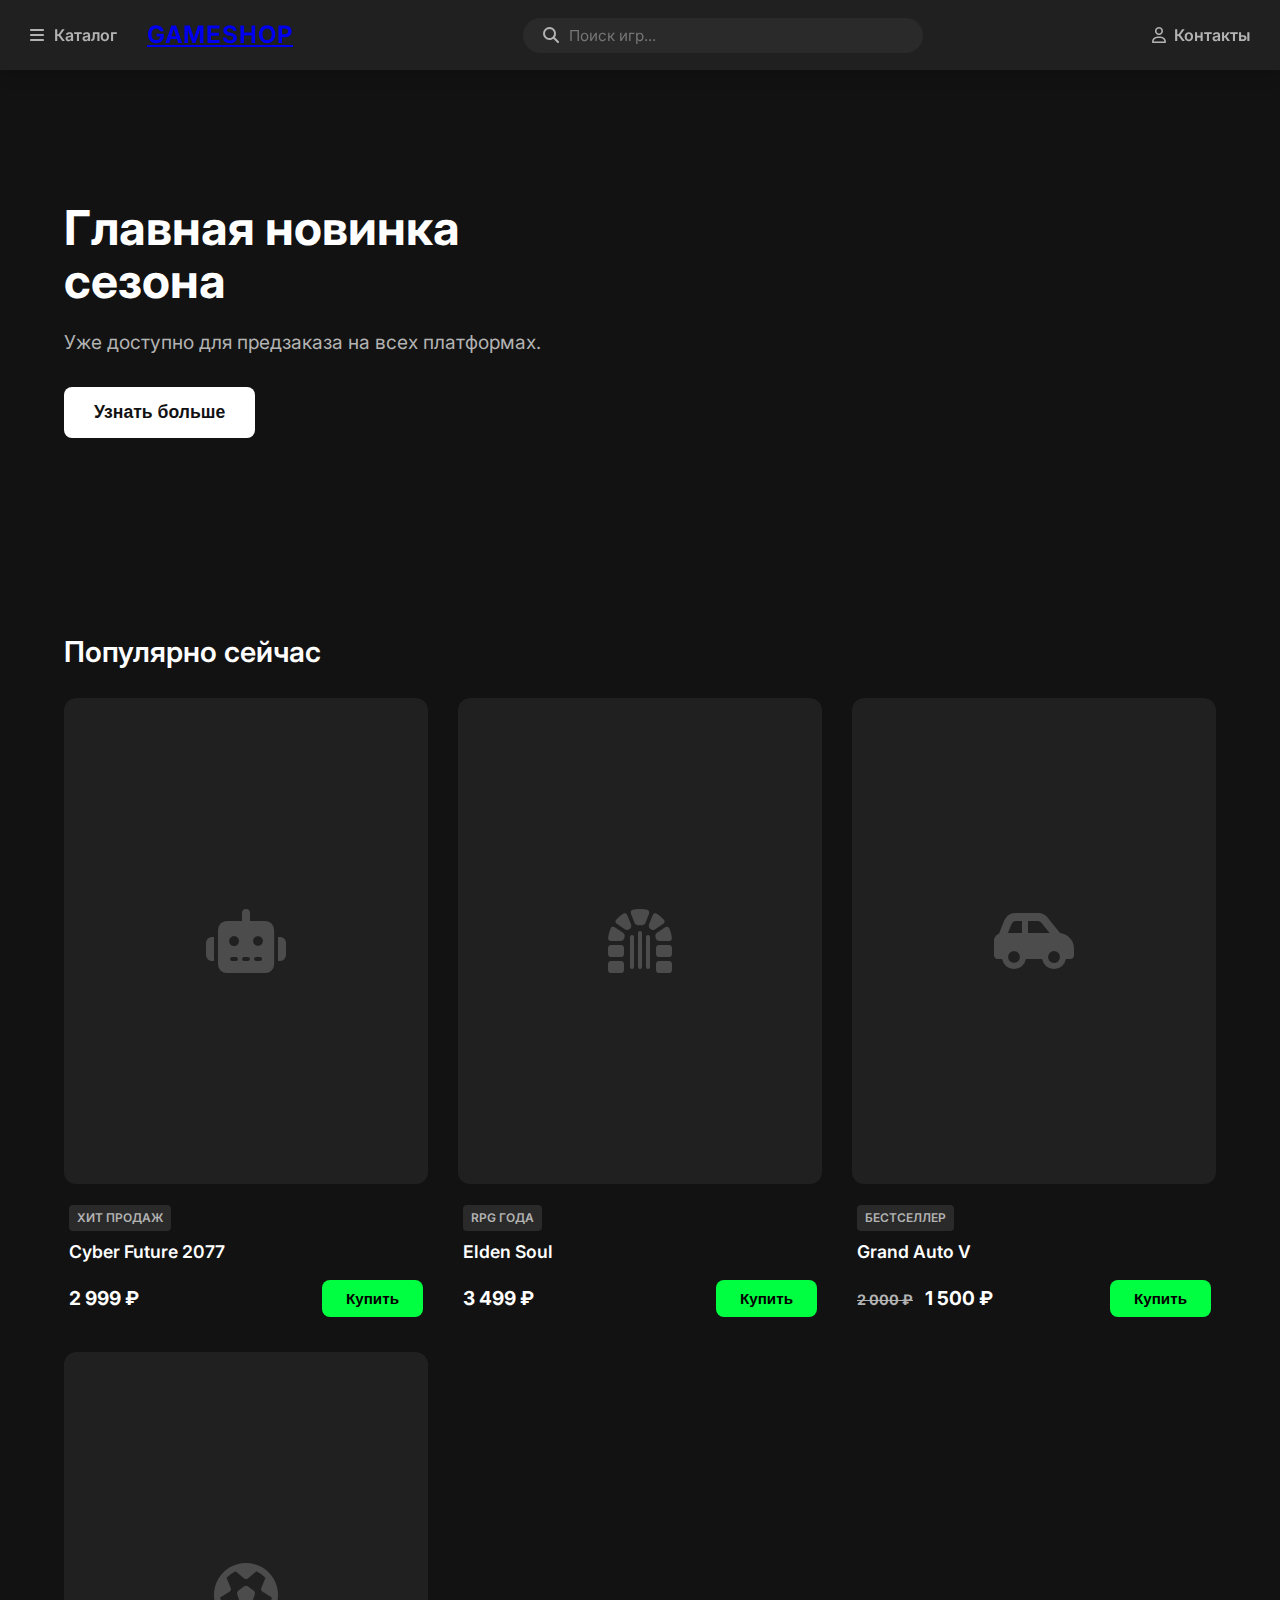
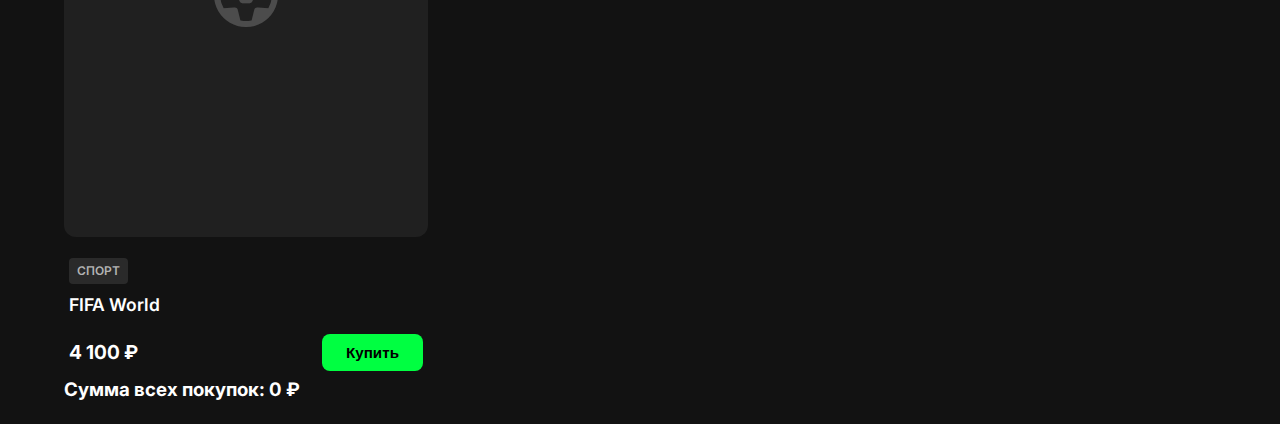
<file: index.html>
<!DOCTYPE html>
<html lang="ru">
<head>
    <meta charset="UTF-8">
    <meta name="viewport" content="width=device-width, initial-scale=1.0">
    <title>GameShop - Магазин видеоигр</title>
    
    <link rel="stylesheet" href="style.css">
    <link href="https://fonts.googleapis.com/css2?family=Inter:wght@400;600;700&display=swap" rel="stylesheet">
    <link rel="stylesheet" href="https://cdnjs.cloudflare.com/ajax/libs/font-awesome/6.4.0/css/all.min.css">
</head>
<body>

<header>
    <div class="header-left">
        <div class="menu-container" id="menuContainer">
            <div class="hamburger">
                <i class="fa-solid fa-bars"></i>
                <span>Каталог</span>
            </div>
            <nav class="sidebar">
                <ul>
                    <li><a href="#"><i class="fa-brands fa-playstation"></i> PlayStation</a></li>
                    <li><a href="#"><i class="fa-brands fa-xbox"></i> Xbox</a></li>
                    <li><a href="#"><i class="fa-solid fa-computer"></i> PC</a></li>
                </ul>
            </nav>
        </div>
        
        <div class="logo"><a href="index.html">GameShop</a></div>
    </div>

    <div class="search-wrapper">
        <div class="search-bar">
            <i class="fa-solid fa-magnifying-glass search-icon"></i>
            <input type="text" placeholder="Поиск игр...">
        </div>
    </div>

    <div class="contacts">
        <a href="contacts.html"><i class="fa-regular fa-user"></i> Контакты</a>
    </div>
</header>

<section class="hero">
    <div class="hero-content">
        <h1>Главная новинка сезона</h1>
        <p>Уже доступно для предзаказа на всех платформах.</p>
        <button class="btn-hero">Узнать больше</button>
    </div>
</section>

<main>
    <h2 class="section-title">Популярно сейчас</h2>
    
    <div class="products-grid">
        <div class="card">
            <div class="card-image-container">
                <div class="card-image placeholder-cyber"><i class="fa-solid fa-robot"></i></div>
            </div>
            <div class="card-details">
                <span class="game-tag">ХИТ ПРОДАЖ</span>
                <h3>Cyber Future 2077</h3>
                <div class="card-footer">
                    <p class="price">2 999 ₽</p>
                    <button class="btn-buy">Купить</button>
                </div>
            </div>
        </div>

        <div class="card">
            <div class="card-image-container">
                <div class="card-image placeholder-elden"><i class="fa-solid fa-dungeon"></i></div>
            </div>
            <div class="card-details">
                <span class="game-tag">RPG ГОДА</span>
                <h3>Elden Soul</h3>
                <div class="card-footer">
                    <p class="price">3 499 ₽</p>
                    <button class="btn-buy">Купить</button>
                </div>
            </div>
        </div>

        <div class="card">
            <div class="card-image-container">
                <div class="card-image placeholder-gta"><i class="fa-solid fa-car-side"></i></div>
            </div>
            <div class="card-details">
                <span class="game-tag">БЕСТСЕЛЛЕР</span>
                <h3>Grand Auto V</h3>
                <div class="card-footer">
                     <p class="price"><span class="old-price">2 000 ₽</span> 1 500 ₽</p>
                    <button class="btn-buy">Купить</button>
                </div>
            </div>
        </div>

        <div class="card">
            <div class="card-image-container">
                <div class="card-image placeholder-fifa"><i class="fa-regular fa-futbol"></i></div>
            </div>
            <div class="card-details">
                <span class="game-tag">СПОРТ</span>
                <h3>FIFA World</h3>
                <div class="card-footer">
                    <p class="price">4 100 ₽</p>
                    <button class="btn-buy">Купить</button>
                </div>
            </div>
        </div>
    </div>

    <!-- Блок с общей суммой покупок -->
    <div class="cart-total-container">
        <h3>Сумма всех покупок: <span class="cart-total">0 ₽</span></h3>
    </div>
</main>

<script src="script.js"></script>
</body>
</html>
</file>
<file: style.css>
* {
    margin: 0;
    padding: 0;
    box-sizing: border-box;
}

:root {
    
    --bg-main: #121212;      
    --bg-secondary: #202020; 
    --bg-tertiary: #2a2a2a;  
    
    --accent-color: #00ff41; 
    
    --text-primary: #ffffff; 
    --text-secondary: #b3b3b3; 
    
    --font-main: 'Inter', sans-serif; 
    --border-radius: 12px; 
}

body {
    font-family: var(--font-main);
    background-color: var(--bg-main);
    color: var(--text-primary);
    line-height: 1.5;
}

/* --- HEADER --- */
header {
    background-color: var(--bg-secondary);
    height: 70px;
    display: flex;
    align-items: center;
    justify-content: space-between;
    padding: 0 30px;
    position: sticky;
    top: 0;
    z-index: 1000;
    
    box-shadow: 0 4px 15px rgba(0,0,0,0.2);
}

.header-left {
    display: flex;
    align-items: center;
    gap: 30px;
    height: 100%; 
}


.logo {
    font-family: var(--font-main);
    font-weight: 700;
    font-size: 1.5rem;
    color: var(--text-primary);
    text-transform: uppercase;
    letter-spacing: 1px;
    cursor: pointer;



    position: relative;
    height: 100%; 
    display: flex; 
    align-items: center;
    cursor: pointer;
}

.hamburger {
    font-size: 1rem;
    display: flex;
    align-items: center;
    gap: 10px;
    color: var(--text-secondary);
    transition: color 0.3s;
    font-weight: 600;
}

.menu-container:hover .hamburger {
    color: var(--text-primary);
}


.sidebar {
    position: absolute;
    top: 70px; 
    left: -20px; 
    width: 240px;
    background-color: var(--bg-secondary);
    border-radius: 0 0 var(--border-radius) var(--border-radius);
    padding: 10px;
    box-shadow: 0 10px 20px rgba(0,0,0,0.3);
    
    opacity: 0;
    visibility: hidden;
    transform: translateY(-10px);
    transition: all 0.2s ease-in-out;
    z-index: 999;
}

.menu-container:hover .sidebar {
    opacity: 1;
    visibility: visible;
    transform: translateY(0);
}

.sidebar ul {
    list-style: none;
}

.sidebar li a {
    display: flex;
    align-items: center;
    gap: 15px;
    padding: 12px 15px;
    color: var(--text-secondary);
    text-decoration: none;
    font-size: 1rem;
    border-radius: 8px;
    transition: all 0.2s;
}

.sidebar li a i {
    width: 20px;
    text-align: center;
}

.sidebar li a:hover {
    background-color: var(--bg-tertiary);
    color: var(--text-primary);
}


.search-wrapper {
    flex-grow: 1;
    display: flex;
    justify-content: center;
    padding: 0 40px;
}

.search-bar {
    display: flex;
    align-items: center;
    background-color: var(--bg-tertiary);
    border-radius: 30px; 
    padding: 8px 20px;
    width: 100%;
    max-width: 400px;
    transition: background-color 0.3s;
}

.search-bar:focus-within {
    background-color: #3a3a3a;
}

.search-icon {
    color: var(--text-secondary);
    margin-right: 10px;
}

.search-bar input {
    background: transparent;
    border: none;
    outline: none;
    color: var(--text-primary);
    width: 100%;
    font-family: var(--font-main);
    font-size: 0.95rem;
}

/* --- КОНТАКТЫ --- */
.contacts a {
    color: var(--text-secondary);
    text-decoration: none;
    font-size: 1rem;
    font-weight: 600;
    transition: color 0.3s;
    display: flex;
    align-items: center;
    gap: 8px;
}

.contacts a:hover {
    color: var(--text-primary);
}

/* --- HERO SECTION (Баннер) --- */
.hero {
    height: 500px;
    background: linear-gradient(to right, rgba(18,18,18,0.9), rgba(18,18,18,0.3)), url('https://picsum.photos/id/237/1200/600'); /* Плейсхолдер фона */
    background-size: cover;
    background-position: center;
    display: flex;
    align-items: center;
    padding: 0 5%;
    margin-bottom: 40px;
}

.hero-content {
    max-width: 500px;
}

.hero-content h1 {
    font-size: 3rem;
    font-weight: 700;
    margin-bottom: 20px;
    line-height: 1.1;
}

.hero-content p {
    font-size: 1.2rem;
    color: var(--text-secondary);
    margin-bottom: 30px;
}

.btn-hero {
    background-color: var(--text-primary);
    color: var(--bg-main);
    border: none;
    padding: 15px 30px;
    font-size: 1.1rem;
    font-weight: 700;
    border-radius: 8px;
    cursor: pointer;
    transition: transform 0.2s;
}

.btn-hero:hover {
    transform: scale(1.05);
}


main {
    padding: 20px 5%;
    max-width: 1400px;
    margin: 0 auto;
}

.section-title {
    font-size: 1.8rem;
    font-weight: 600;
    margin-bottom: 25px;
    color: var(--text-primary);
}

/* Сетка товаров */
.products-grid {
    display: grid;
    grid-template-columns: repeat(auto-fill, minmax(280px, 1fr));
    gap: 30px;
}


.card {
    background-color: transparent; 
    border-radius: var(--border-radius);
    overflow: hidden;
    transition: transform 0.3s ease;
    cursor: pointer;
}

.card:hover {
    transform: translateY(-8px);
}

.card-image-container {
    width: 100%;
    aspect-ratio: 3 / 4; 
    background-color: var(--bg-secondary);
    border-radius: var(--border-radius);
    overflow: hidden;
    position: relative;
    margin-bottom: 15px;
}


.card-image {
    width: 100%;
    height: 100%;
    display: flex;
    align-items: center;
    justify-content: center;
    font-size: 4rem;
    color: rgba(255,255,255,0.2);
    transition: transform 0.3s;
}

.placeholder-cyber { background: url(https://upload.wikimedia.org/wikipedia/ru/thumb/b/bb/%D0%9E%D0%B1%D0%BB%D0%BE%D0%B6%D0%BA%D0%B0_%D0%BA%D0%BE%D0%BC%D0%BF%D1%8C%D1%8E%D1%82%D0%B5%D1%80%D0%BD%D0%BE%D0%B9_%D0%B8%D0%B3%D1%80%D1%8B_Cyberpunk_2077.jpg/544px-%D0%9E%D0%B1%D0%BB%D0%BE%D0%B6%D0%BA%D0%B0_%D0%BA%D0%BE%D0%BC%D0%BF%D1%8C%D1%8E%D1%82%D0%B5%D1%80%D0%BD%D0%BE%D0%B9_%D0%B8%D0%B3%D1%80%D1%8B_Cyberpunk_2077.jpg);
  background-size: cover;
}
.placeholder-elden { background: url(https://i.redd.it/ph8z8d2ockv81.png);
background-size: cover;
}
.placeholder-gta { background:url(https://i.redd.it/u49av3h94a7z.jpg);
  background-size: cover;
}
.placeholder-fifa { background: url(https://img.championat.com/i/y/z/1658237173590702483.jpg);
  background-size: cover;
}


.card:hover .card-image {
    transform: scale(1.05); 
}

.card-details {
    padding: 5px;
}

.game-tag {
    display: inline-block;
    font-size: 0.75rem;
    color: var(--text-secondary);
    background-color: var(--bg-tertiary);
    padding: 4px 8px;
    border-radius: 4px;
    margin-bottom: 8px;
    text-transform: uppercase;
    font-weight: 600;
}

.card h3 {
    font-size: 1.1rem;
    margin-bottom: 15px;
    font-weight: 600;
    white-space: nowrap;
    overflow: hidden;
    text-overflow: ellipsis;
}

.card-footer {
    display: flex;
    align-items: center;
    justify-content: space-between;
}

.price {
    font-size: 1.2rem;
    color: var(--text-primary);
    font-weight: 700;
}

.old-price {
    text-decoration: line-through;
    color: var(--text-secondary);
    font-size: 0.9rem;
    margin-right: 8px;
}


.btn-buy {
    background-color: var(--accent-color);
    border: none;
    color: #000; 
    padding: 10px 24px;
    font-size: 0.95rem;
    font-weight: 700;
    cursor: pointer;
    border-radius: 8px;
    transition: background-color 0.2s;
}

.btn-buy:hover {
    background-color: #00cc33;

}
.cart-summary {
    margin-top: 40px;
    padding: 20px;
    background-color: var(--bg-secondary);
    border-radius: var(--border-radius);
    display: flex;
    justify-content: space-between;
    align-items: center;
    font-size: 1.2rem;
    font-weight: 600;
}

.cart-summary .cart-total {
    color: var(--accent-color);
    font-size: 1.4rem;
    font-weight: 700;
}
</file>
